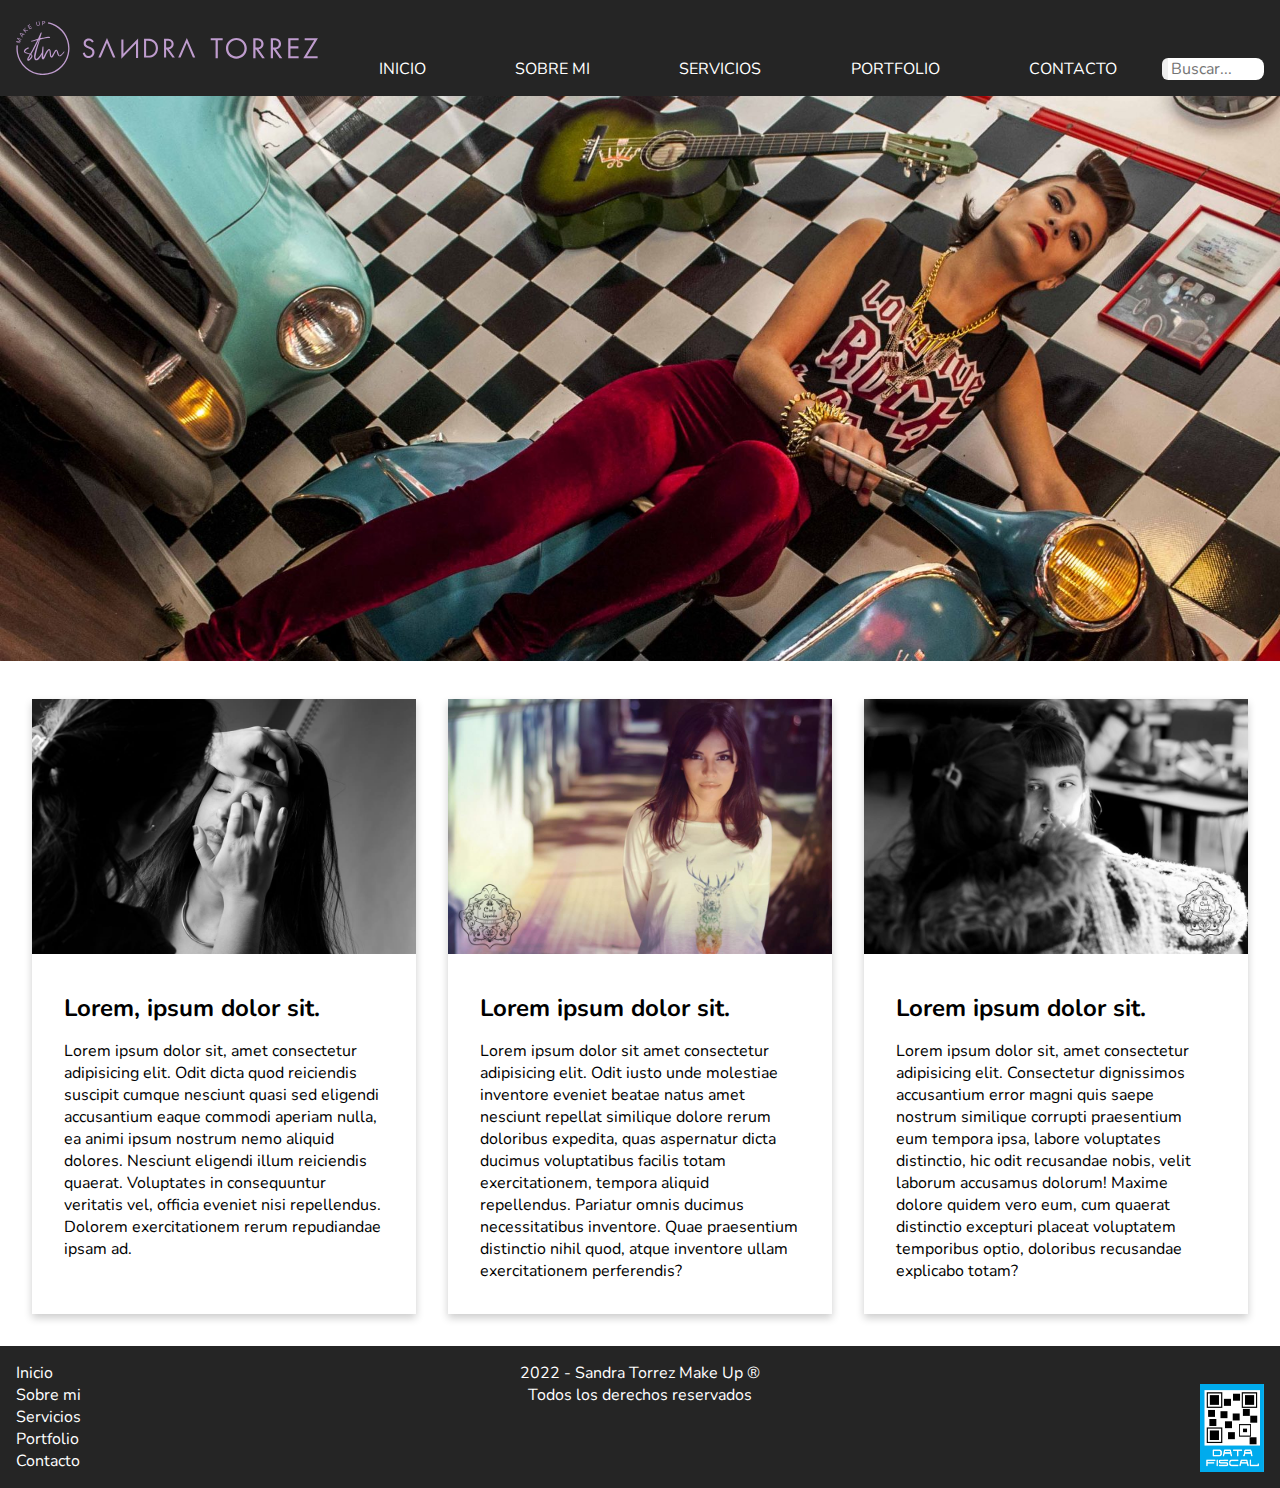
<file: index.html>
<!DOCTYPE html>
<html lang="es-AR">
<head>
    <link rel="preconnect" href="https://fonts.googleapis.com">
    <link rel="preconnect" href="https://fonts.gstatic.com" crossorigin>
    <link href="https://fonts.googleapis.com/css2?family=Jost:ital,wght@0,300;0,400;0,600;1,300;1,400;1,600&family=Nunito:ital,wght@0,300;0,400;0,700;1,300;1,400;1,700&display=swap" rel="stylesheet">
    <link rel="stylesheet" href="https://use.fontawesome.com/releases/v5.15.4/css/all.css" integrity="sha384-DyZ88mC6Up2uqS4h/KRgHuoeGwBcD4Ng9SiP4dIRy0EXTlnuz47vAwmeGwVChigm" crossorigin="anonymous">
    <meta charset="UTF-8">
    <meta http-equiv="X-UA-Compatible" content="IE=edge">
    <meta name="viewport" content="width=device-width, initial-scale=1.0">
    <title>Sandra Torrez Make Up</title>
    <link rel="stylesheet" href="./css/style.css">
    <link rel="shortcut icon" href="./img/isologo_sandratorrez.svg" type="image/x-icon">
</head>
<body>
    <div class="wrapper">
        <header>
            <div id="logo"></div>
            <div class="header__navigation">
                <ul class="nav__social">
                    <li><a href="https://www.facebook.com/sandratorrez88" target="_blank"><i class="fab fa-facebook-f"></i></a></li>
                    <li><a href="https://www.instagram.com/sandratmua/" target="_blank"><i class="fab fa-instagram"></i></a></li>
                    <li><a href="https://www.youtube.com/channel/UC8wMykK6ELOb6W1jiPKOX0w" target="_blank"><i class="fab fa-youtube"></i></a></li>
                    <li><a href="https://wa.me/5491130073328?text=Hola%20Sandra!%20Te%20contacto%20desde%20tu%20pagina" target="_blank"><i class="fab fa-whatsapp"></i></a></li>
                </ul>
                <nav>
                    <ul class="nav__main">
                        <li><a href="#">Inicio</a></li>
                        <li><a href="./pages/about.html">Sobre mi</a></li>
                        <li><a href="./pages/services.html">Servicios</a></li>
                        <li><a href="./pages/portfolio.html">Portfolio</a></li>
                        <li><a href="./pages/contact.html">Contacto</a></li>
                    </ul>
                    <form action="" method="get">
                        <button type="submit">
                            <i class="fas fa-search"></i>
                        </button>
                        <input type="text" name="search" id="search" placeholder="Buscar...">
                    </form>
                </nav>
            </div>
        </header>
        <main>
            <div class="main__slider">
                <img src="./img/slider_01.jpg" alt="">
            </div>
            <div class="main__container">
                <div class="main__container--card shadow">
                    <img src="./img/portfolio_0001.jpg" alt="">
                    <div class="main__container--card-content">
                        <h2>Lorem, ipsum dolor sit.</h2>
                        <p>Lorem ipsum dolor sit, amet consectetur adipisicing elit. Odit dicta quod reiciendis suscipit cumque nesciunt quasi sed eligendi accusantium eaque commodi aperiam nulla, ea animi ipsum nostrum nemo aliquid dolores. Nesciunt eligendi illum reiciendis quaerat. Voluptates in consequuntur veritatis vel, officia eveniet nisi repellendus. Dolorem exercitationem rerum repudiandae ipsam ad.</p>
                    </div>
                </div>
                <div class="main__container--card shadow">
                    <img src="./img/portfolio_0002.jpg" alt="">
                    <div class="main__container--card-content">
                        <h2>Lorem ipsum dolor sit.</h2>
                        <p>Lorem ipsum dolor sit amet consectetur adipisicing elit. Odit iusto unde molestiae inventore eveniet beatae natus amet nesciunt repellat similique dolore rerum doloribus expedita, quas aspernatur dicta ducimus voluptatibus facilis totam exercitationem, tempora aliquid repellendus. Pariatur omnis ducimus necessitatibus inventore. Quae praesentium distinctio nihil quod, atque inventore ullam exercitationem perferendis?</p>
                    </div>
                </div>
                <div class="main__container--card shadow">
                    <img src="./img/portfolio_0003.jpg" alt="">
                    <div class="main__container--card-content">
                        <h2>Lorem ipsum dolor sit.</h2>
                        <p>Lorem ipsum dolor sit, amet consectetur adipisicing elit. Consectetur dignissimos accusantium error magni quis saepe nostrum similique corrupti praesentium eum tempora ipsa, labore voluptates distinctio, hic odit recusandae nobis, velit laborum accusamus dolorum! Maxime dolore quidem vero eum, cum quaerat distinctio excepturi placeat voluptatem temporibus optio, doloribus recusandae explicabo totam?</p>
                    </div>
                </div>
            </div>
        </main>
        <footer>
            <div class="footer__left">
                <ul class="nav__secondary">
                    <li><a href="#">Inicio</a></li>
                    <li><a href="./pages/about.html">Sobre mi</a></li>
                    <li><a href="./pages/services.html">Servicios</a></li>
                    <li><a href="./pages/portfolio.html">Portfolio</a></li>
                    <li><a href="./pages/contact.html">Contacto</a></li>
                </ul>
            </div>
            <div class="footer__center">
                <p>2022 - Sandra Torrez Make Up &reg;</p>
                <p>Todos los derechos reservados</p>
            </div>
            <div class="footer__right">
                <ul class="nav__social">
                    <li><a href="https://www.facebook.com/sandratorrez88" target="_blank"><i class="fab fa-facebook-f"></i></a></li>
                    <li><a href="https://www.instagram.com/sandratmua/" target="_blank"><i class="fab fa-instagram"></i></a></li>
                    <li><a href="https://www.youtube.com/channel/UC8wMykK6ELOb6W1jiPKOX0w" target="_blank"><i class="fab fa-youtube"></i></a></li>
                    <li><a href="https://wa.me/5491130073328?text=Hola%20Sandra!%20Te%20contacto%20desde%20tu%20pagina" target="_blank"><i class="fab fa-whatsapp"></i></a></li>
                </ul>
                <img class="datafiscal" src="./img/datafiscal.jpg" alt="">
            </div>
        </footer>
    </div>
</body>
</html>
</file>
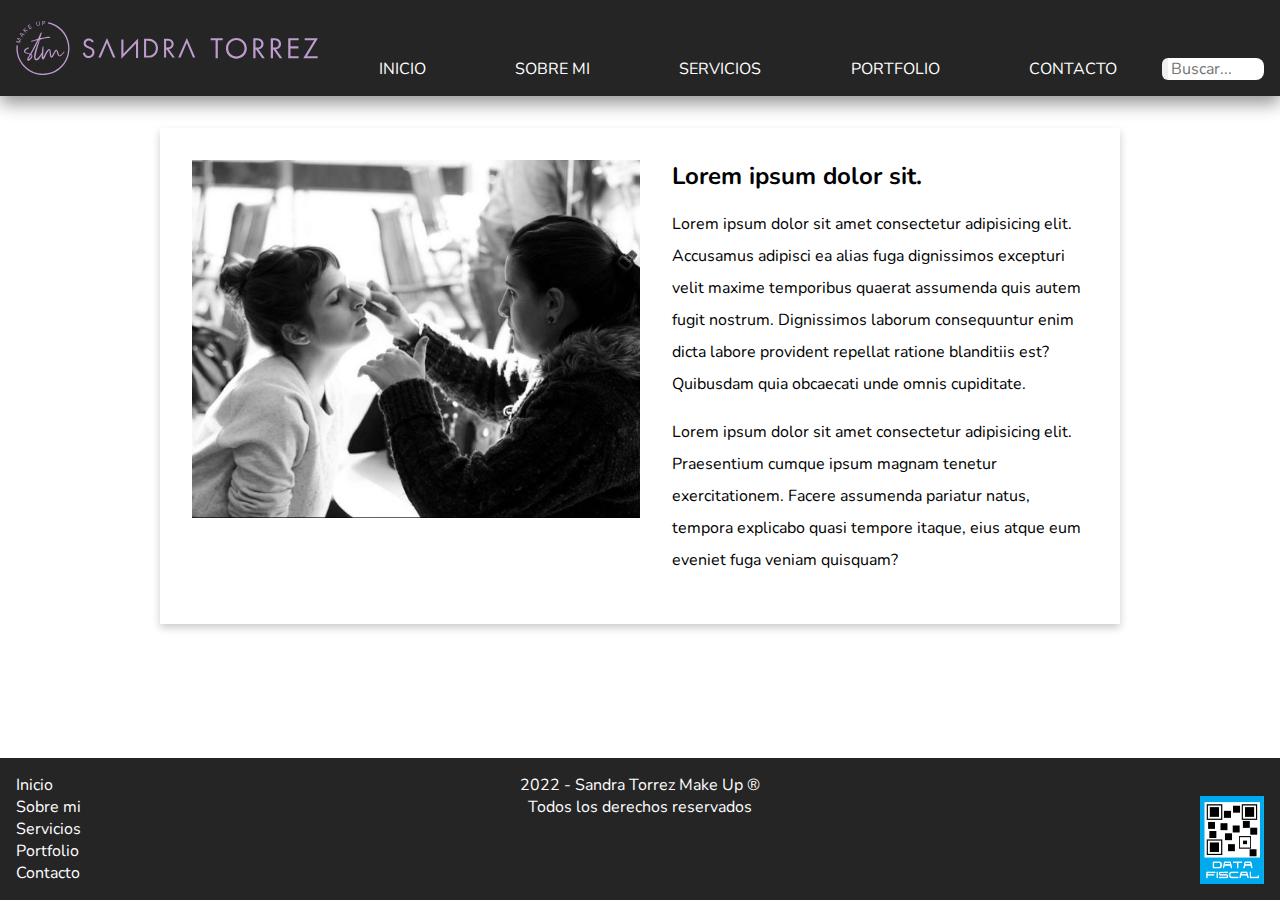
<file: pages/about.html>
<!DOCTYPE html>
<html lang="es-AR">
<head>
    <meta charset="UTF-8">
    <meta http-equiv="X-UA-Compatible" content="IE=edge">
    <meta name="viewport" content="width=device-width, initial-scale=1.0">
    <title>Sandra Torrez Make Up</title>
    <link rel="preconnect" href="https://fonts.googleapis.com">
    <link rel="preconnect" href="https://fonts.gstatic.com" crossorigin>
    <link href="https://fonts.googleapis.com/css2?family=Jost:ital,wght@0,300;0,400;0,600;1,300;1,400;1,600&family=Nunito:ital,wght@0,300;0,400;0,700;1,300;1,400;1,700&display=swap" rel="stylesheet">
    <link rel="stylesheet" href="https://use.fontawesome.com/releases/v5.15.4/css/all.css" integrity="sha384-DyZ88mC6Up2uqS4h/KRgHuoeGwBcD4Ng9SiP4dIRy0EXTlnuz47vAwmeGwVChigm" crossorigin="anonymous">
    <link rel="stylesheet" href="../css/style.css">
    <link rel="shortcut icon" href="../img/isologo_sandratorrez.svg" type="image/x-icon">
</head>
<body>
    <!-- Site wrapper -->
    <div class="wrapper">
        <header class="shadow">
            <div id="logo"></div>
            <div class="header__navigation">
                <ul class="nav__social">
                    <li><a href="https://www.facebook.com/sandratorrez88" target="_blank"><i class="fab fa-facebook-f"></i></a></li>
                    <li><a href="https://www.instagram.com/sandratmua/" target="_blank"><i class="fab fa-instagram"></i></a></li>
                    <li><a href="https://www.youtube.com/channel/UC8wMykK6ELOb6W1jiPKOX0w" target="_blank"><i class="fab fa-youtube"></i></a></li>
                    <li><a href="https://wa.me/5491130073328?text=Hola%20Sandra!%20Te%20contacto%20desde%20tu%20pagina" target="_blank"><i class="fab fa-whatsapp"></i></a></li>
                </ul>
                <nav>
                    <ul class="nav__main">
                        <li><a href="../index.html">Inicio</a></li>
                        <li><a href="#">Sobre mi</a></li>
                        <li><a href="./services.html">Servicios</a></li>
                        <li><a href="./portfolio.html">Portfolio</a></li>
                        <li><a href="./contact.html">Contacto</a></li>
                    </ul>
                    <form action="" method="get">
                        <button type="submit">
                            <i class="fas fa-search"></i>
                        </button>
                        <input type="text" name="search" id="search" placeholder="Buscar...">
                    </form>
                </nav>
            </div>
        </header>
        <main>
            <div class="centered__container">
                <div class="about__container--card shadow">
                    <img src="../img/me_001.jpg" alt="">
                    <h2>Lorem ipsum dolor sit.</h2>
                    <p>Lorem ipsum dolor sit amet consectetur adipisicing elit. Accusamus adipisci ea alias fuga dignissimos excepturi velit maxime temporibus quaerat assumenda quis autem fugit nostrum. Dignissimos laborum consequuntur enim dicta labore provident repellat ratione blanditiis est? Quibusdam quia obcaecati unde omnis cupiditate.</p>
                    <p>Lorem ipsum dolor sit amet consectetur adipisicing elit. Praesentium cumque ipsum magnam tenetur exercitationem. Facere assumenda pariatur natus, tempora explicabo quasi tempore itaque, eius atque eum eveniet fuga veniam quisquam?</p>
                </div>
            </div>
        </main>
        <footer>
            <div class="footer__left">
                <ul class="nav__secondary">
                    <li><a href="../index.html">Inicio</a></li>
                    <li><a href="#">Sobre mi</a></li>
                    <li><a href="./services.html">Servicios</a></li>
                    <li><a href="./portfolio.html">Portfolio</a></li>
                    <li><a href="./contact.html">Contacto</a></li>
                </ul>
            </div>
            <div class="footer__center">
                <p>2022 - Sandra Torrez Make Up &reg;</p>
                <p>Todos los derechos reservados</p>
            </div>
            <div class="footer__right">
                <ul class="nav__social">
                    <li><a href="https://www.facebook.com/sandratorrez88" target="_blank"><i class="fab fa-facebook-f"></i></a></li>
                    <li><a href="https://www.instagram.com/sandratmua/" target="_blank"><i class="fab fa-instagram"></i></a></li>
                    <li><a href="https://www.youtube.com/channel/UC8wMykK6ELOb6W1jiPKOX0w" target="_blank"><i class="fab fa-youtube"></i></a></li>
                    <li><a href="https://wa.me/5491130073328?text=Hola%20Sandra!%20Te%20contacto%20desde%20tu%20pagina" target="_blank"><i class="fab fa-whatsapp"></i></a></li>
                </ul>
                <img class="datafiscal" src="../img/datafiscal.jpg" alt="">
            </div>
        </footer>
    </div>
</body>
</html>
</file>
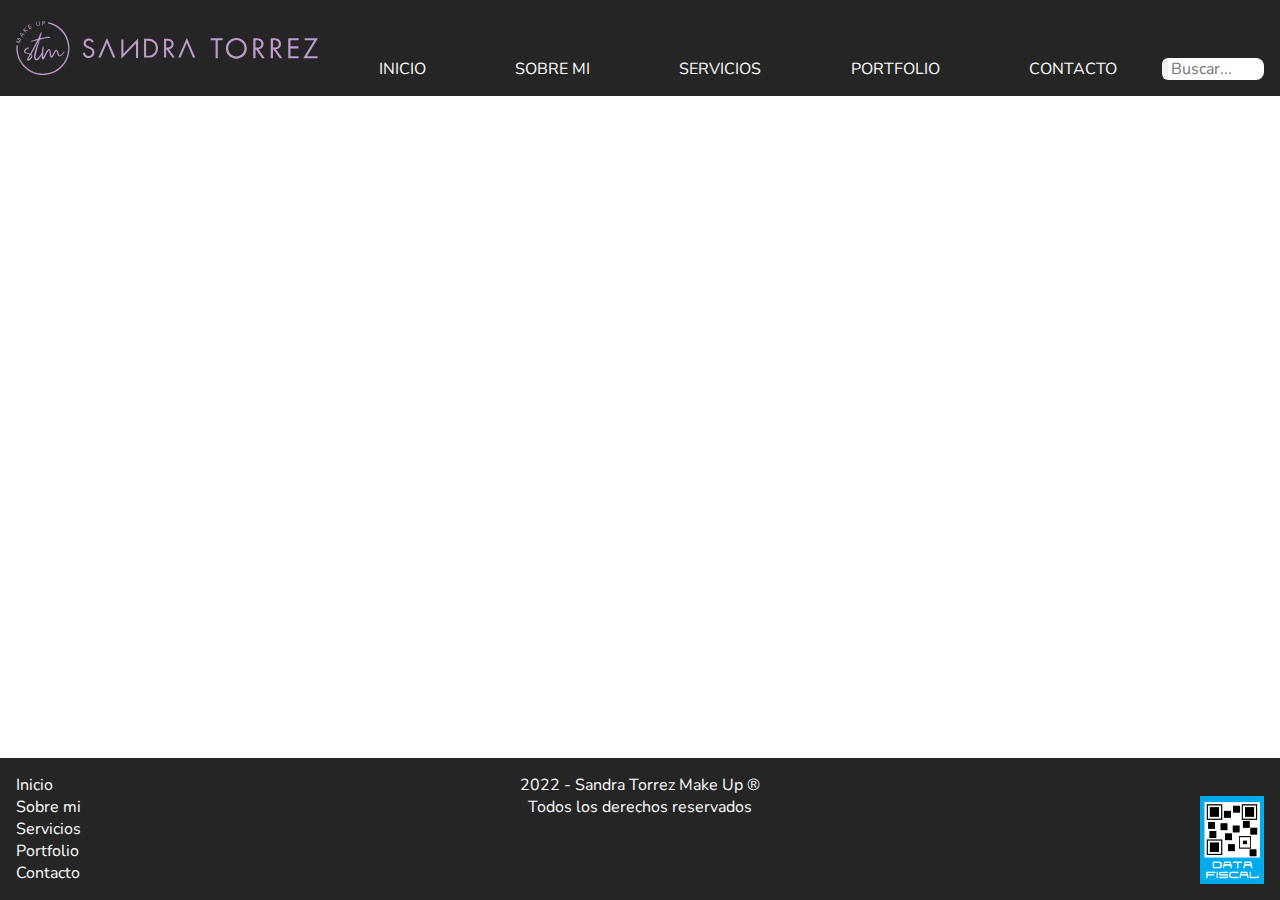
<file: pages/portfolio.html>
<!DOCTYPE html>
<html lang="es-AR">
<head>
    <link rel="preconnect" href="https://fonts.googleapis.com">
    <link rel="preconnect" href="https://fonts.gstatic.com" crossorigin>
    <link href="https://fonts.googleapis.com/css2?family=Jost:ital,wght@0,300;0,400;0,600;1,300;1,400;1,600&family=Nunito:ital,wght@0,300;0,400;0,700;1,300;1,400;1,700&display=swap" rel="stylesheet">
    <link rel="stylesheet" href="https://use.fontawesome.com/releases/v5.15.4/css/all.css" integrity="sha384-DyZ88mC6Up2uqS4h/KRgHuoeGwBcD4Ng9SiP4dIRy0EXTlnuz47vAwmeGwVChigm" crossorigin="anonymous">
    <meta charset="UTF-8">
    <meta http-equiv="X-UA-Compatible" content="IE=edge">
    <meta name="viewport" content="width=device-width, initial-scale=1.0">
    <title>Sandra Torrez Make Up</title>
    <link rel="stylesheet" href="../css/style.css">
    <link rel="shortcut icon" href="../img/isologo_sandratorrez.svg" type="image/x-icon">
</head>
<body>
    <div class="wrapper">
        <header>
            <div id="logo"></div>
            <div class="header__navigation">
                <ul class="nav__social">
                    <li><a href="https://www.facebook.com/sandratorrez88" target="_blank"><i class="fab fa-facebook-f"></i></a></li>
                    <li><a href="https://www.instagram.com/sandratmua/" target="_blank"><i class="fab fa-instagram"></i></a></li>
                    <li><a href="https://www.youtube.com/channel/UC8wMykK6ELOb6W1jiPKOX0w" target="_blank"><i class="fab fa-youtube"></i></a></li>
                    <li><a href="https://wa.me/5491130073328?text=Hola%20Sandra!%20Te%20contacto%20desde%20tu%20pagina" target="_blank"><i class="fab fa-whatsapp"></i></a></li>
                </ul>
                <nav>
                    <ul class="nav__main">
                        <li><a href="../index.html">Inicio</a></li>
                        <li><a href="./about.html">Sobre mi</a></li>
                        <li><a href="./services.html">Servicios</a></li>
                        <li><a href="#">Portfolio</a></li>
                        <li><a href="./contact.html">Contacto</a></li>
                    </ul>
                    <form action="" method="get">
                        <button type="submit">
                            <i class="fas fa-search"></i>
                        </button>
                        <input type="text" name="search" id="search" placeholder="Buscar...">
                    </form>
                </nav>
            </div>
        </header>
        <main>
            
        </main>
        <footer>
            <div class="footer__left">
                <ul class="nav__secondary">
                    <li><a href="../index.html">Inicio</a></li>
                    <li><a href="./about.html">Sobre mi</a></li>
                    <li><a href="./services.html">Servicios</a></li>
                    <li><a href="#">Portfolio</a></li>
                    <li><a href="./contact.html">Contacto</a></li>
                </ul>
            </div>
            <div class="footer__center">
                <p>2022 - Sandra Torrez Make Up &reg;</p>
                <p>Todos los derechos reservados</p>
            </div>
            <div class="footer__right">
                <ul class="nav__social">
                    <li><a href="https://www.facebook.com/sandratorrez88" target="_blank"><i class="fab fa-facebook-f"></i></a></li>
                    <li><a href="https://www.instagram.com/sandratmua/" target="_blank"><i class="fab fa-instagram"></i></a></li>
                    <li><a href="https://www.youtube.com/channel/UC8wMykK6ELOb6W1jiPKOX0w" target="_blank"><i class="fab fa-youtube"></i></a></li>
                    <li><a href="https://wa.me/5491130073328?text=Hola%20Sandra!%20Te%20contacto%20desde%20tu%20pagina" target="_blank"><i class="fab fa-whatsapp"></i></a></li>
                </ul>
                <img class="datafiscal" src="../img/datafiscal.jpg" alt="">
            </div>
        </footer>
    </div>
</body>
</html>
</file>
<file: css/style.css>
/** CSS reset **/
* {
    margin: 0;
    padding: 0;
    box-sizing: border-box;
    font-family: 'Nunito', sans-serif;
}

/** Common styles **/
.wrapper {
    display: grid;
    grid-template-rows: auto 1fr auto;
    min-height: 100vh;
}

.shadow {
    box-shadow: 0 4px 8px 0 rgba(0,0,0,0.2);
    transition: 0.3s;
}

.shadow:hover {
    box-shadow: 0 8px 16px 0 rgba(0,0,0,0.4);
}

/** Header **/
header {
    background-color: #252525;
    display: flex;
    flex-direction: column;
    justify-content: space-between;
}

#logo {
    background-image: url(../img/imagotipo_sandratorrez_vertical.svg);
    background-repeat: no-repeat;
    background-size: contain;
    background-position: center;
    margin: 1rem;
    height:8rem;
}

.header__navigation {
    display: flex;
    flex-direction: column;
    justify-content: space-between;
    margin: 1rem;
}

.header__navigation nav {
    display: flex;
    flex-direction: column;
    width: 100%;
    align-items: center;
}

.header__navigation nav form {
    display: flex;
    flex-wrap: nowrap;
    flex-direction: row;
}

.header__navigation nav form button {
    padding: 0 0.2rem;
    border-radius: 0.5rem 0 0 0.5rem;
    color: #252525;
}

.header__navigation nav form input {
    width: 10rem;
    padding: 0.0.2rem;
    border-radius: 0 0.5rem 0.5rem 0;
}

.header__navigation nav form input:focus {
    outline-width: 0;
}

.header__navigation nav form button, .header__navigation nav form input {
    font-size: 1.5rem;
    border: none;
}

.nav__social {
    list-style: none;
    display: flex;
    flex-direction: row;
    justify-content: space-around;
    align-items: flex-end;
}

.nav__main {
    width: 100%;
    list-style: none;
    display: flex;
    flex-direction: column;
    align-content: center;
    justify-content: center;
    text-align: center;
    margin: 1rem;
}

.nav__main a, .nav__social a {
    text-decoration: none;
    color: #ffffff;
    text-transform: uppercase;
    font-size: 1.5rem;
}

.nav__main a:hover, .nav__social a:hover {
    color: #bf9cce;
}

.main__slider img {
    width: 100%;
}

/** Footer **/
footer {
    display: grid;
    grid-template-columns: repeat(3, 1fr);
    column-gap: 1rem;
    background-color: #252525;
}

.footer__left {
    margin: 1rem;
}

.footer__center {
    color: #ffffff;
    margin: 1rem;
    display: flex;
    flex-direction: column;
    text-align: center;
}

.footer__right {
    margin: 1rem;
    display: flex;
    flex-direction: column;
    justify-content: space-between;
    align-items: flex-end;
}

.footer__right .nav__social a {
    margin: 0.1rem;
    font-size: 1rem;
}

.nav__secondary {
    height: 100%;
    display: flex;
    flex-direction: column;
    justify-content: space-between;
    list-style: none;
}

.nav__secondary a {
    text-decoration: none;
    color: #ffffff;
}

.nav__secondary a:hover {
    color: #bf9cce;
}

.datafiscal {
    width: 4rem;
}

/** Main content **/
.main__container {
    display: grid;
    gap: 2rem;
    padding: 2rem;
}

.main__container--card img {
    width: 100%;
}

.main__container--card-content {
    margin: 2rem;
}

.main__container--card-content h2 {
    margin: 0 0 1rem 0;
}

.centered__container {
    width: 100%;
    display: flex;
    flex-direction: column;
    align-items: center;
}

.about__container--card {
    margin: 2rem;
}

.about__container--card img {
    width: 100%;
}

.about__container--card h2 {
    margin: 1rem;
}

.about__container--card p {
    line-height: 2rem;
    margin: 0 1rem 1rem 1rem;
}

.service__card {
    display: flex;
    flex-direction: column;
    margin: 2rem;
}

.service__card img {
    width: 100%;
}

.service__card h2 {
    margin: 1rem;
}

.service__card p {
    line-height: 2rem;
    margin: 1rem
}

.contact__form {
    margin: 2rem;
    padding: 2rem;
    width: 100%;
    max-width: 28rem;
}

.contact__form h1 {
    margin: 0 0 1rem;
}

.contact__form p {
    line-height: 2rem;
    padding-bottom: 2rem;
}

.contact__form input {
    font-family: 'Nunito', sans-serif;
    font-size: 1rem;
    border: none;
    border-bottom: 2px solid #bbbbbb;
}

.contact__form input:focus {
    outline-width: 0;
}

.contact__form textarea {
    font-family: 'Nunito', sans-serif;
    font-size: 1rem;
    border: 2px solid #bbbbbb;
    resize: none;
    height: 8rem;
}

.contact__form textarea:focus {
    outline-width: 0;
}

.contact__form label, input, textarea {
    width: 100%;
}

.contact__form .button--submit {
    margin-top: 0.5rem;
    border-radius: 1rem;
    border: 2px solid #bf9cce;
    background-color: #ffffff;
    color: #bf9cce;
    font-family: 'Nunito', sans-serif;
    font-weight: 500;
}

.contact__form .button--submit:hover {
    background-color: #cfaddf;
    color: #ffffff;
}

/** Desktop View Media Query **/
@media (min-width: 1024px) {
    /* Header */
    header {
        flex-direction: row;
    }

    #logo {
        background-image: url(../img/imagotipo_sandratorrez_horizontal.svg);
        height: 4rem;
        width: 26rem;
        margin: 1rem 0 1rem 1rem;
    }

    .header__navigation {
        width: 100%;
    }

    .header__navigation nav {
        flex-direction: row;
    }

    .header__navigation nav form input {
        width: 6rem;
    }

    .header__navigation nav form button, .header__navigation nav form input {
        font-size: 1rem;
    }

    .nav__main {
        flex-direction: row;
        justify-content: space-around;
        margin: 0;
    }

    .nav__social {
        justify-content: flex-end;
    }

    .nav__social a {
        font-size: 1.25rem;
        margin: 0 0.5rem;
    }

    .nav__main a {
        font-size: 1rem;
    }

    /* Main content */
    .main__container {
        grid-template-columns: repeat(3, 1fr);
    }

    .about__container {
        display: flex;
        justify-content: center;
        width: 100%;
    }

    .about__container--card {
        width: 960px;
        margin: 2rem;
        padding: 2rem;
    }

    .about__container--card img {
        width: 50%;
        float: left;
        margin: 0 2rem 2rem 0;
    }

    .about__container--card h2 {
        margin: 0 0 1rem 0;
    }

    .about__container--card p {
        line-height: 2rem;
        margin: 0 0 1rem 0;
    }

    .service__card {
        width: 960px;
        margin: 2rem;
        padding: 2rem;
        flex-direction: row;
        align-items: center;
    }

    .service__card img {
        flex-basis: 50%;
        /** Added for Chrome based browsers compatibility **/
        width: 50%;
    }

    .service__card--content {
        flex-basis: 50%;
    }

    .service__card--reverse {
        flex-direction: row-reverse;
    }
}
</file>
